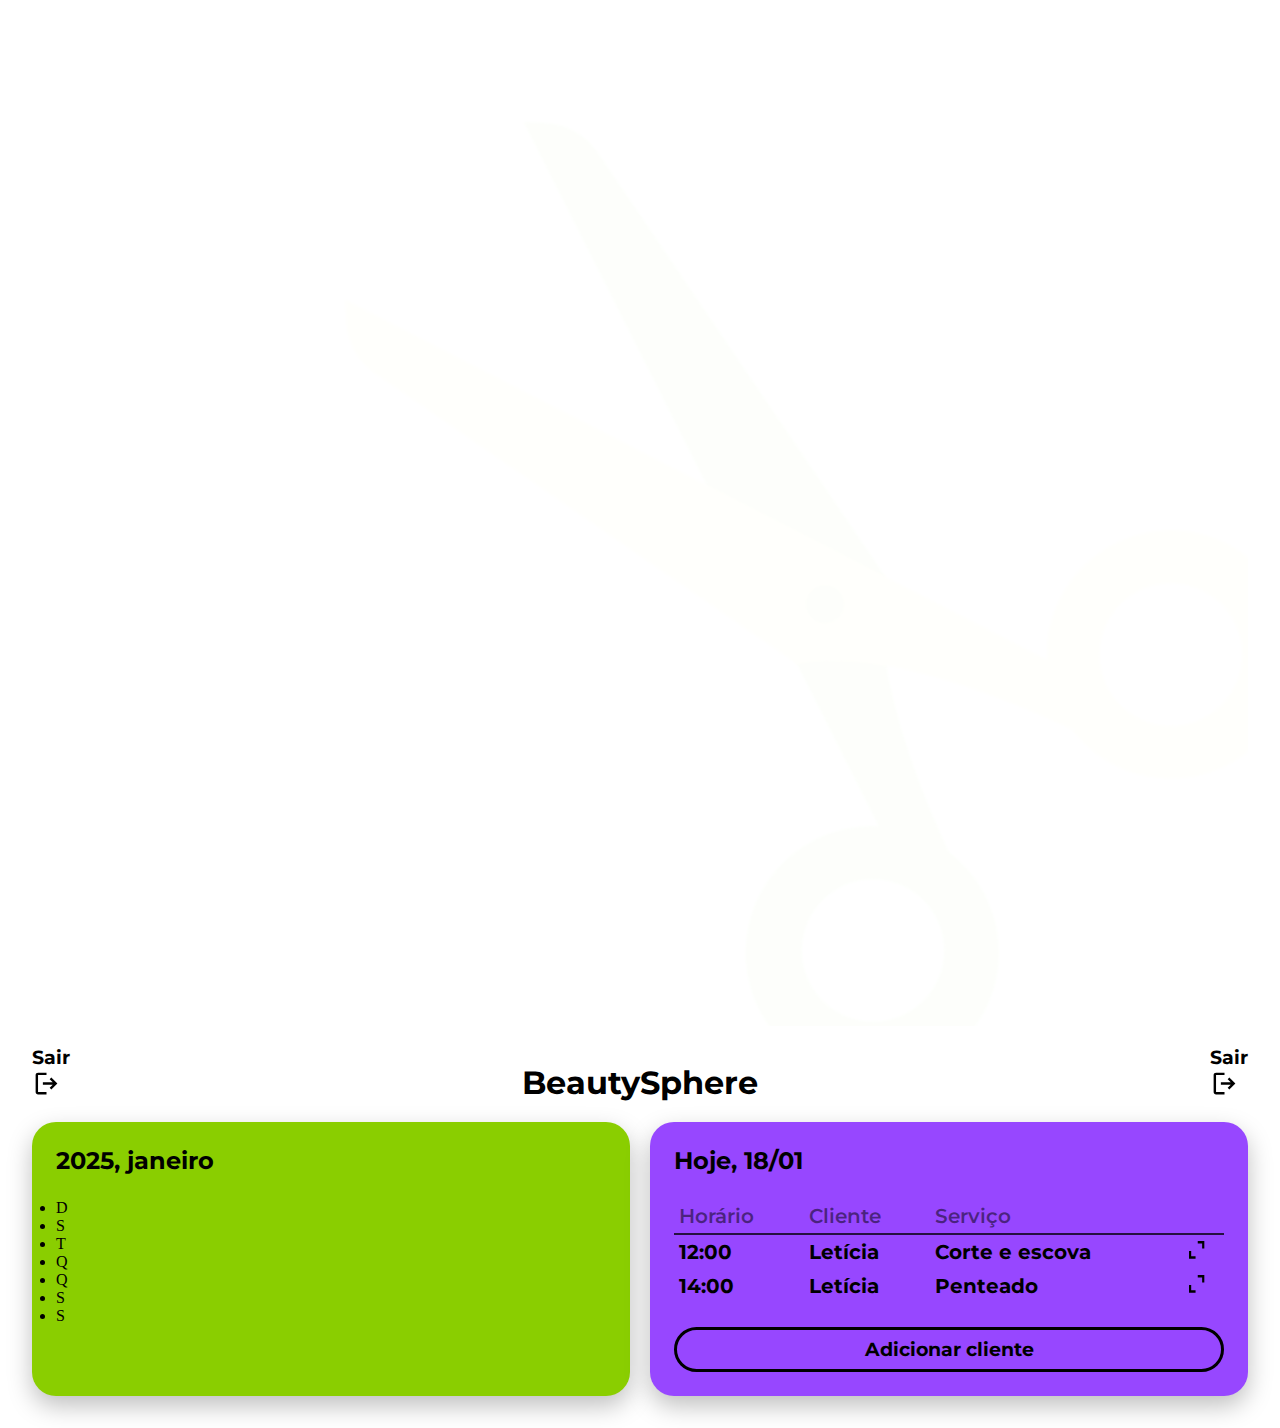
<file: FRONT/index.html>
<!DOCTYPE html>
<html lang="pt-br">

<head>
    <meta charset="UTF-8">
    <meta name="viewport" content="width=device-width, initial-scale=1.0">
    <title>BeautySphere</title>
    <link rel="stylesheet" href="style.css">
</head>

<body>
    <img id="tesoura-background" src="/FRONT/assets/tesoura.svg" alt="">

    <header>
        <div class="logout" id="logout-off">
            <h3>Sair</h3>
            <img src="/FRONT/assets/logout.svg" alt="Sair">
        </div>
        <h1>BeautySphere</h1>
        <a href="">
            <div class="logout">
                <h3>Sair</h3>
                <img src="/FRONT/assets/logout.svg" alt="Sair">
            </div>
        </a>
    </header>

    <main>
        <section id="section-calendar">
            <h2>2025, janeiro</h2>
            <div class="calendar">
                <ul class="weeks">
                    <li>D</li>
                    <li>S</li>
                    <li>T</li>
                    <li>Q</li>
                    <li>Q</li>
                    <li>S</li>
                    <li>S</li>
                </ul>
                <ul class="days"></ul>
                <ul class="days" id="semana"></ul>
            </div>
        </section>


        <section id="section-day">
            <h2>Hoje, 18/01</h2>
            <div id="widget-schedule">
                <table>
                    <thead>
                        <tr>
                            <th>Horário</th>
                            <th>Cliente</th>
                            <th>Serviço</th>
                            <th></th>
                        </tr>
                    </thead>
                    <tbody>
                        <tr>
                            <td>12:00</td>
                            <td>Letícia</td>
                            <td>Corte e escova</td>
                            <td>
                                <a href=""><img src="/FRONT/assets/more-info.svg" alt="Mais informações"></a>
                            </td>
                        </tr>
                        <tr>
                            <td>14:00</td>
                            <td>Letícia</td>
                            <td>Penteado</td>
                            <td>
                                <a href=""><img src="/FRONT/assets/more-info.svg" alt="Mais informações"></a>
                            </td>
                        </tr>
                    </tbody>
                </table>
            </div>
            <a href="">
                <div id="bottom-addCliente">
                    <h3>Adicionar cliente</h3>
                </div>
            </a>
        </section>
    </main>
</body>

</html>
</file>
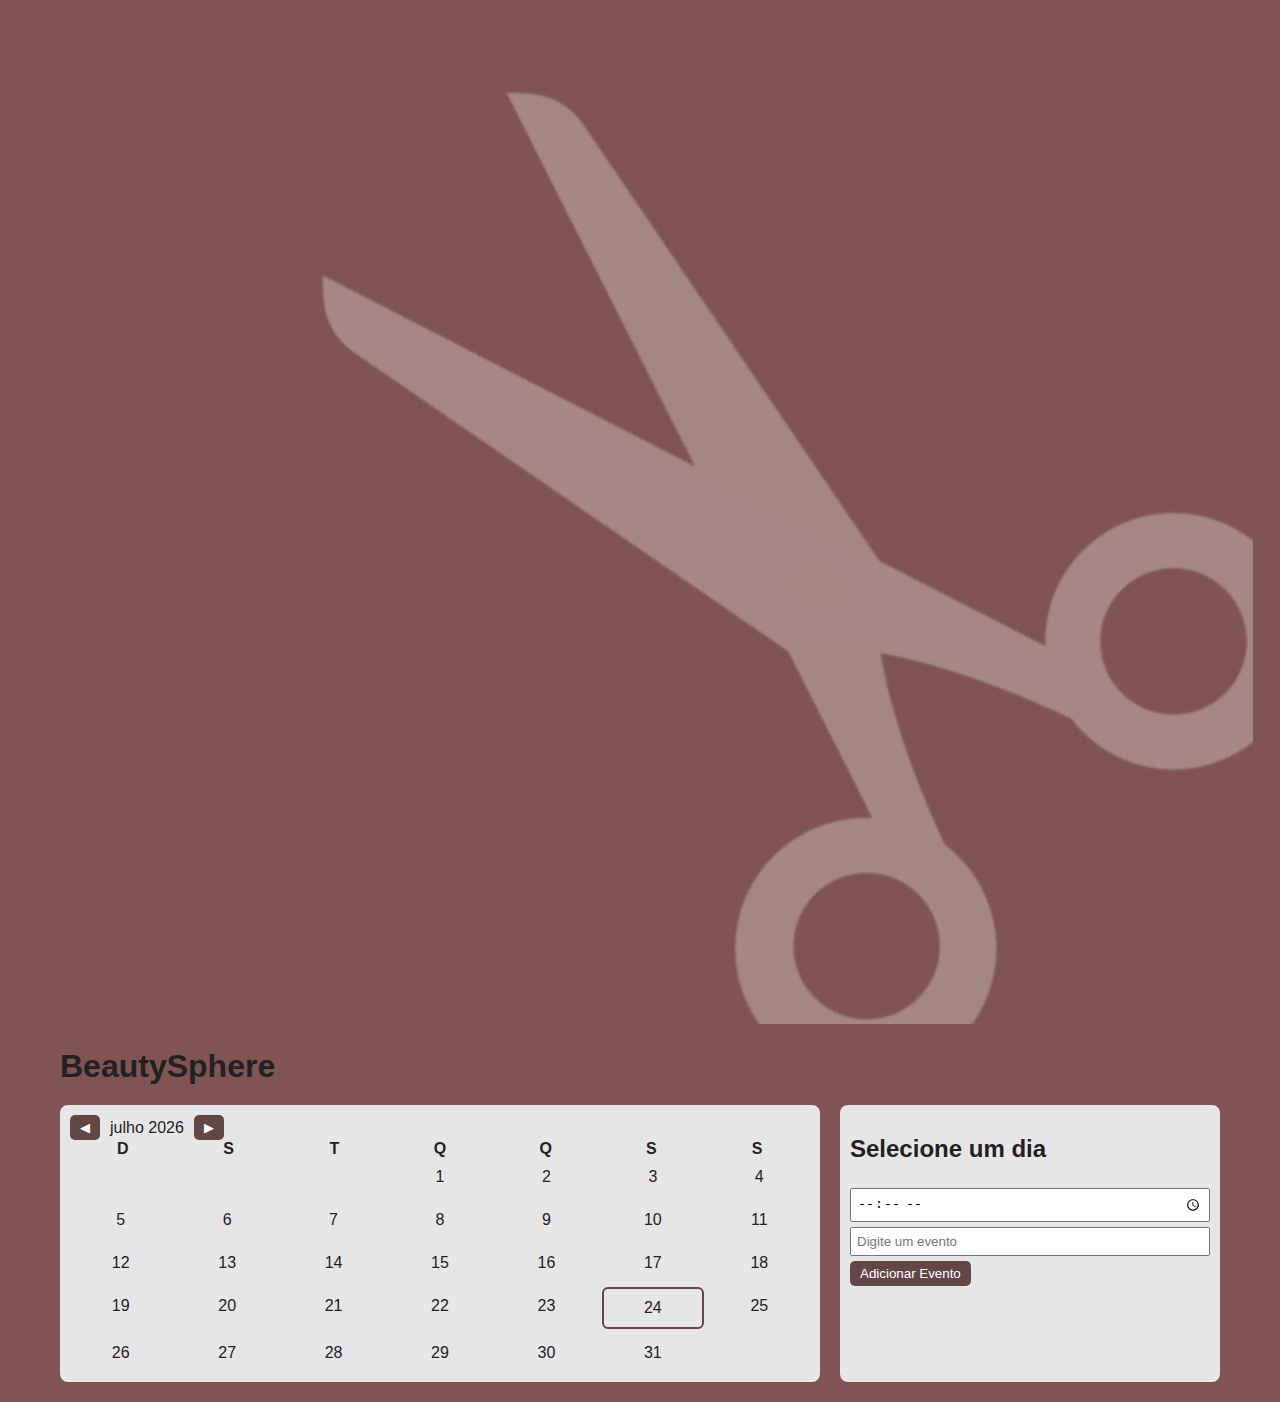
<file: FRONT/index2.html>
<!DOCTYPE html>
<html lang="pt-br">
<head>
  <meta charset="UTF-8">
  <meta name="viewport" content="width=device-width, initial-scale=1.0">
  <title>BeautySphere</title>
  <link rel="stylesheet" href="style2.css">
</head>

<body>

 <img id="tesoura-background" src="/FRONT/assets/tesoura.svg" alt="">

<div class="container">
  <header>
    <h1>BeautySphere</h1>
  </header>
  
  <div class="calendar-container">
    <div class="calendar">
      <div class="controls">
        <button id="prev-month">◀</button>
        <span id="month-year"></span>
        <button id="next-month">▶</button>
      </div>
      <div class="weekdays">
        <div>D</div>
        <div>S</div>
        <div>T</div>
        <div>Q</div>
        <div>Q</div>
        <div>S</div>
        <div>S</div>
      </div>
      <div class="days" id="days"></div>
    </div>
  </div>

  <div class="sidebar">
    <h2 id="selected-date">Selecione um dia</h2>
    <div id="event-list"></div>
    
    <input type="time" id="event-time">
    <input type="text" id="event-input" placeholder="Digite um evento">
    <button id="add-event">Adicionar Evento</button>
  </div>
</div>

<script src="script2.js"></script>
</body>
</html>
</file>
<file: FRONT/style.css>
@import url('https://fonts.googleapis.com/css2?family=Montserrat:ital,wght@0,100..900;1,100..900&display=swap');

* {
    margin: 0;
    padding: 0;
    box-sizing: border-box;
}

body {
    display: flex;
    flex-direction: column;
    padding: 32px;
    gap: 20px;
}

h1, h2, h3, p, th, td {
    font-family: Montserrat;
}

a {
   /*  display: flex; 
    padding: 0;
    margin: 0;    */ 
    color: inherit;       
    text-decoration: none;        
}

a:visited {
    text-decoration: none;
}

header {
    display: flex;
    justify-content: space-between;
    align-items: flex-end;
    align-self: stretch;
}

#logout {
    display: flex;
    justify-content: center;
    align-items: center;
    gap: 10px;
}

main {
    display: flex;
    gap: 20px;
}

section {
    display: flex;
    flex-direction: column;
    width: 100%;
    padding: 24px;
    box-shadow: 0px 10px 24px rgba(0, 0, 0, 0.25);
    gap: 24px;
}

#section-calendar {
    border-radius: 24px;
    background-color: #8ace00;
}

#section-day {
    border-radius: 24px;
    background-color: rgba(151, 71, 255, 1);
}

#bottom-addCliente {
    display: flex;
    align-items: center;
    justify-content: center;
    width: 100%;
    padding: 5px 10px;
    gap: 10px;
    padding: 8px 20px;

    border: 3px solid #000;
    border-radius: 24px;
    transition: background-color 0.5s;
}

#bottom-addCliente:hover {
    background-color: #000;
    color: #fff;
    img {
        filter: brightness(1) invert(1);
    }
}

table {
    width: 100%;
    border-collapse: collapse;
}

thead th, tbody td {
    font-size: 20px;
    padding: 5px;
}

thead th {
    color: rgba(0, 0, 0, 0.50);
    font-weight: 600;
    border-bottom: 2px solid rgba(0, 0, 0, 0.50);
    text-align: left;
}

tbody td {
    color: #000;
    font-weight: 700;
    /* border-bottom: 1px solid #ccc; */
}

tbody tr:hover {
    transition: background-color 0.2s;
}

tbody tr:hover {
    background-color: rgba(255, 255, 255, 0.8);
}
</file>
<file: FRONT/style2.css>
:root {
  --bg: #805454;
  --text: #222;
  --primary: #634747;
  --secondary: #e6e6e6;
  --card: #e6e6e6;
}

* {
  box-sizing: border-box;
}

body {
  margin: 0;
  font-family: 'Arial', sans-serif;
  background-color: var(--bg);
  color: var(--text);
}

.container {
  max-width: 1200px;
  margin: auto;
  padding: 20px;
  display: grid;
  grid-template-columns: 2fr 1fr;
  gap: 20px;
}

header {
  grid-column: span 2;
  display: flex;
  justify-content: space-between;
  align-items: center;
}

header h1 {
  margin: 0;
}

.controls {
  display: flex;
  align-items: center;
  gap: 10px;
}

button {
  background-color: var(--primary);
  color: white;
  border: none;
  padding: 5px 10px;
  cursor: pointer;
  border-radius: 5px;
}

button:hover {
  opacity: 0.8;
}

.calendar {
  background-color: var(--card);
  padding: 10px;
  border-radius: 8px;
}

.weekdays {
  display: grid;
  grid-template-columns: repeat(7, 1fr);
  text-align: center;
  font-weight: bold;
}

.days {
  display: grid;
  grid-template-columns: repeat(7, 1fr);
  gap: 5px;
}

.day {
  background-color: var(--secondary);
  padding: 10px;
  border-radius: 6px;
  text-align: center;
  cursor: pointer;
}

.day:hover {
  background-color: var(--primary);
  color: white;
}

.day.today {
  border: 2px solid var(--primary);
}

.day.selected {
  background-color: var(--primary);
  color: white;
}

.sidebar {
  background-color: var(--card);
  padding: 10px;
  border-radius: 8px;
}

#event-list {
  margin: 10px 0;
}

.event {
  background-color: var(--primary);
  color: white;
  padding: 5px;
  margin-bottom: 5px;
  border-radius: 4px;
  display: flex;
  justify-content: space-between;
  align-items: center;
}

.event-content {
  flex: 1;
}

.event button {
  background-color: red;
  border: none;
  border-radius: 50%;
  width: 20px;
  height: 20px;
  color: white;
  cursor: pointer;
}

.event button:hover {
  background-color: darkred;
}

input {
  width: 100%;
  padding: 5px;
  margin-bottom: 5px;
}

input[type="time"] {
  margin-top: 5px;
}

@media (max-width: 800px) {
  .container {
    grid-template-columns: 1fr;
  }
  header {
    flex-direction: column;
    gap: 10px;
  }
}
</file>
